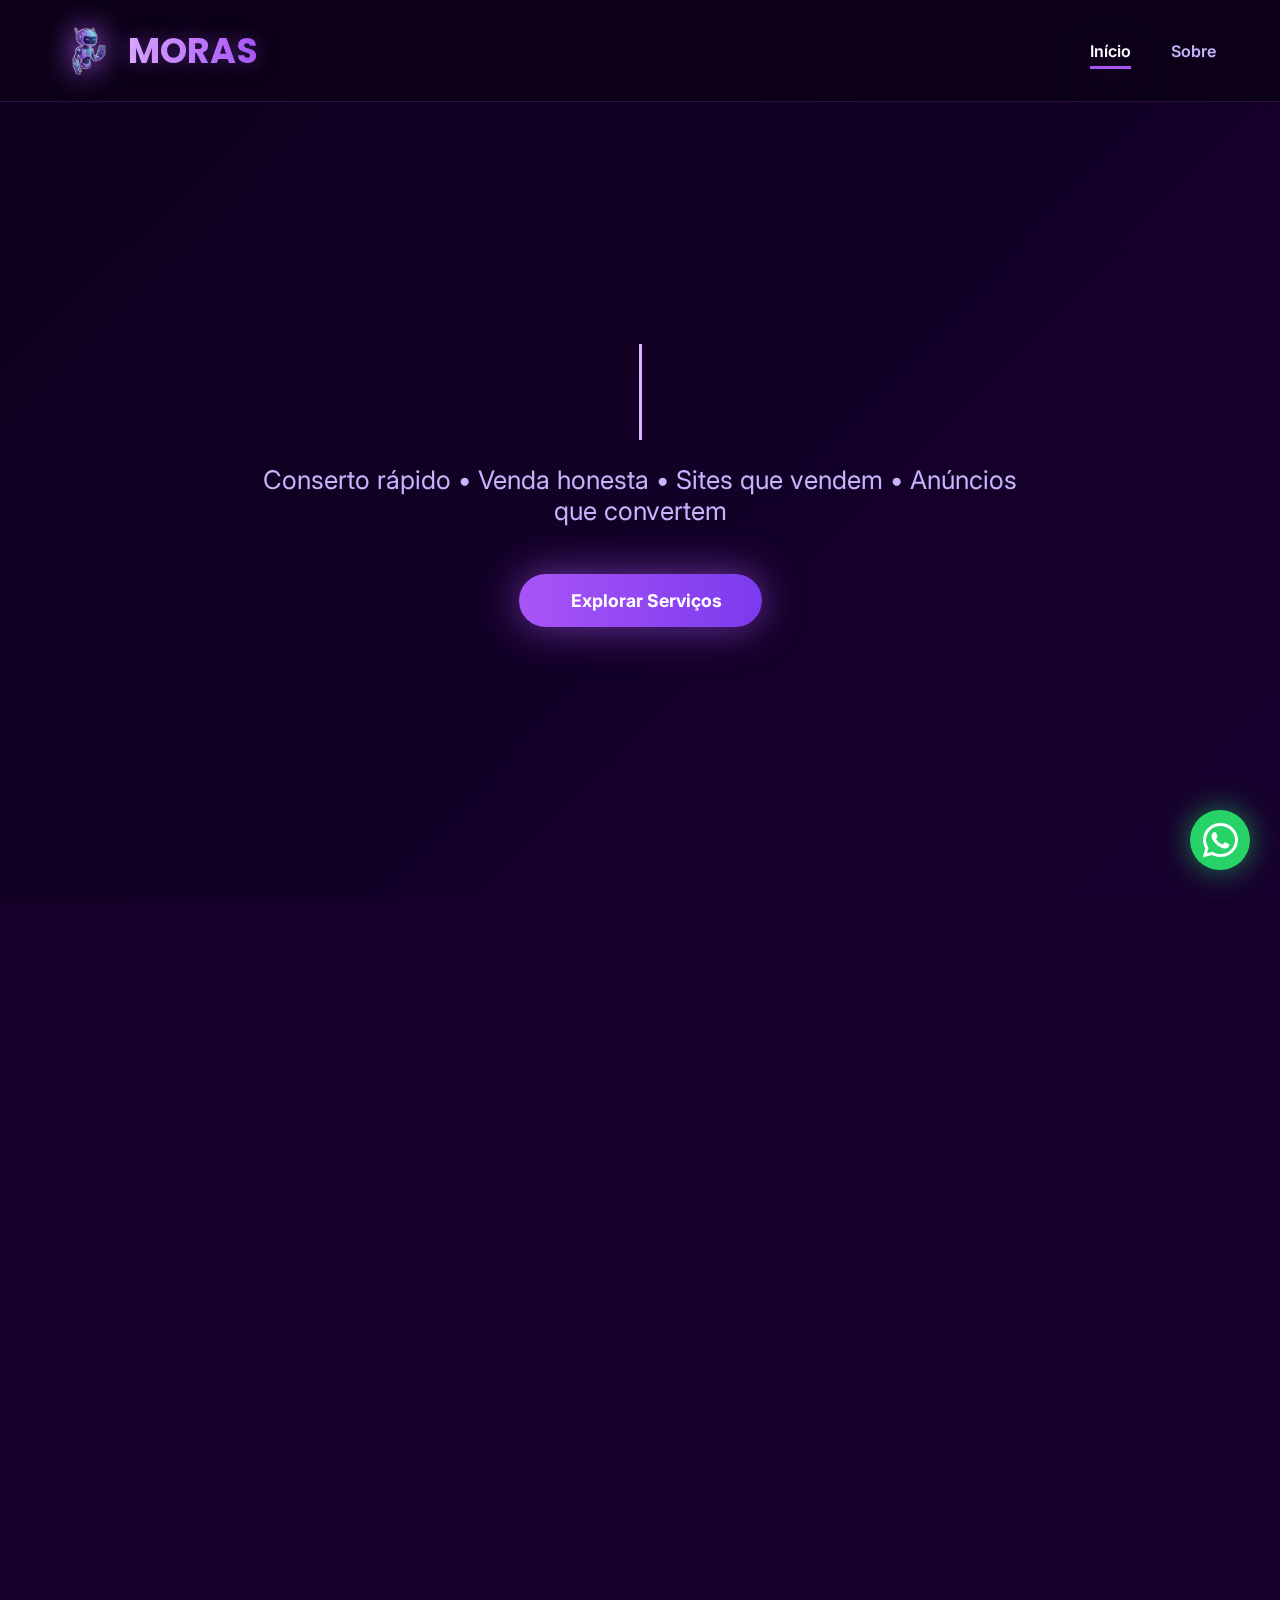
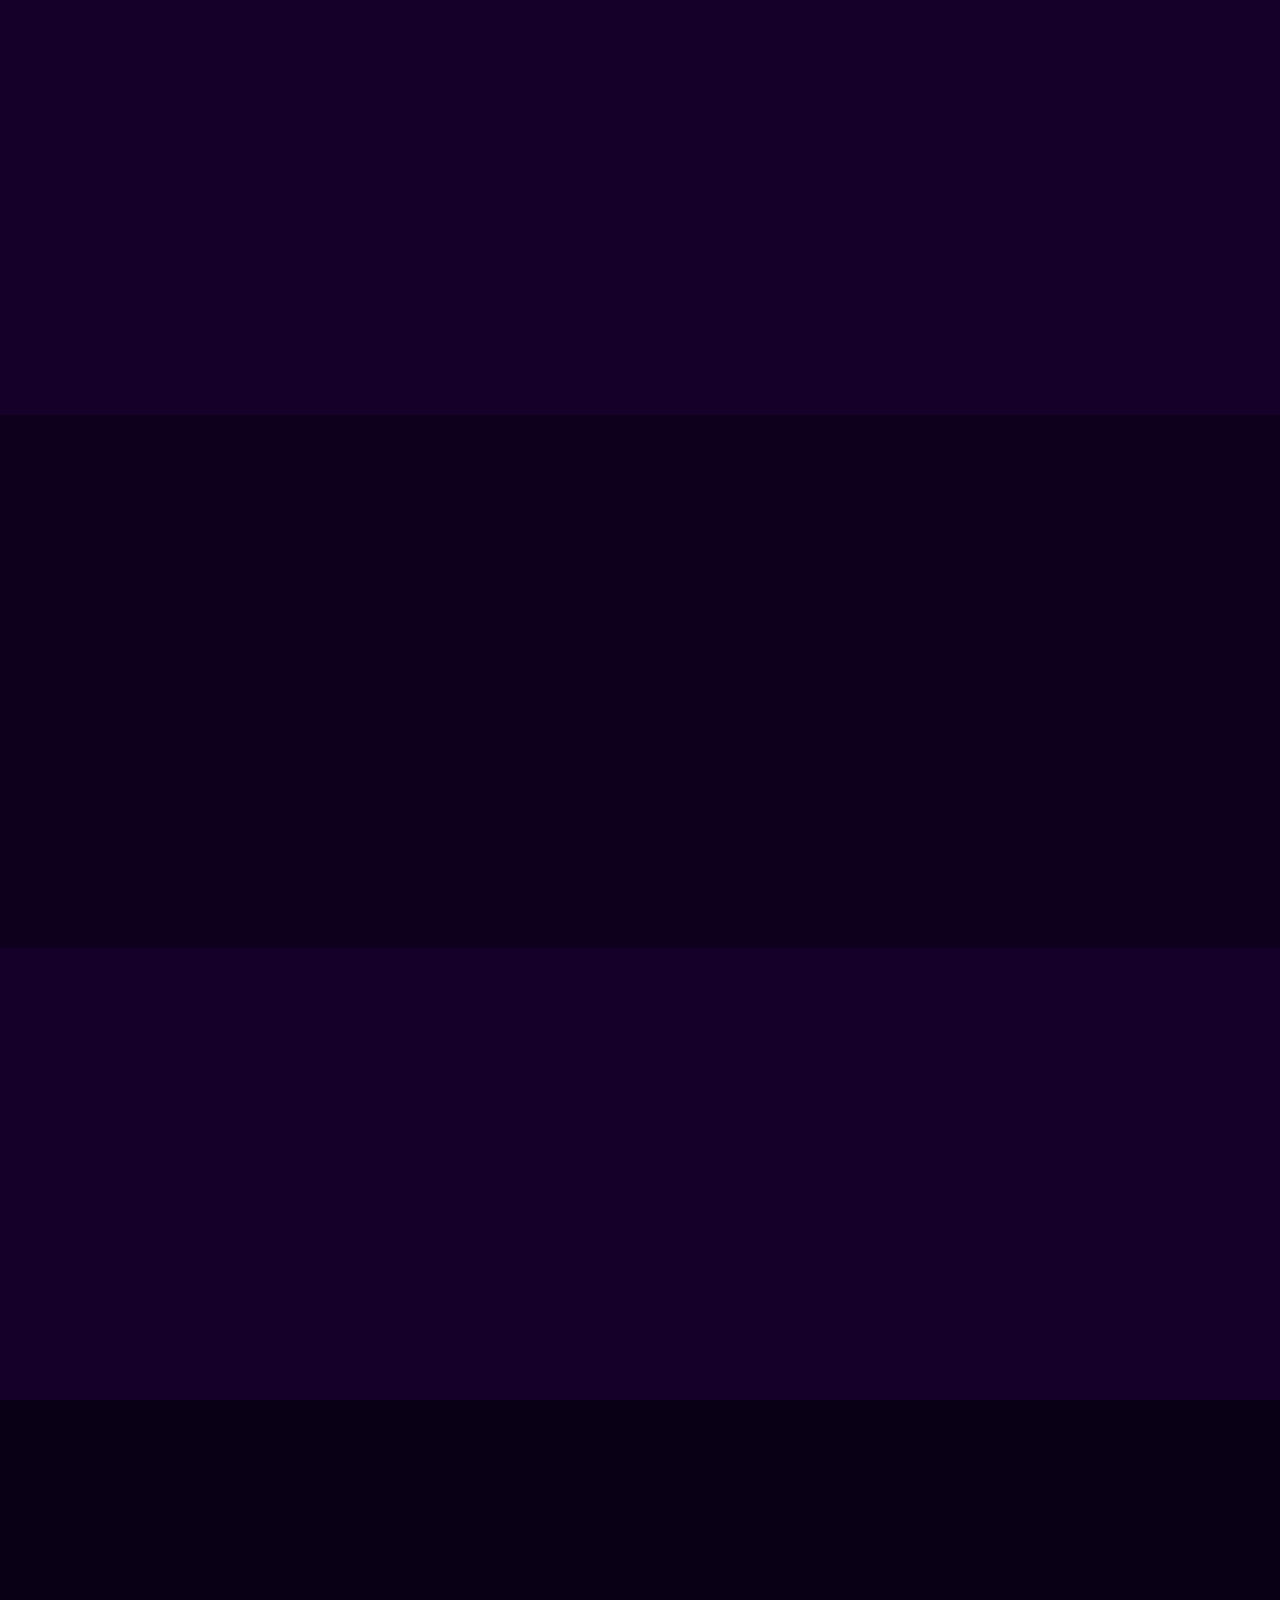
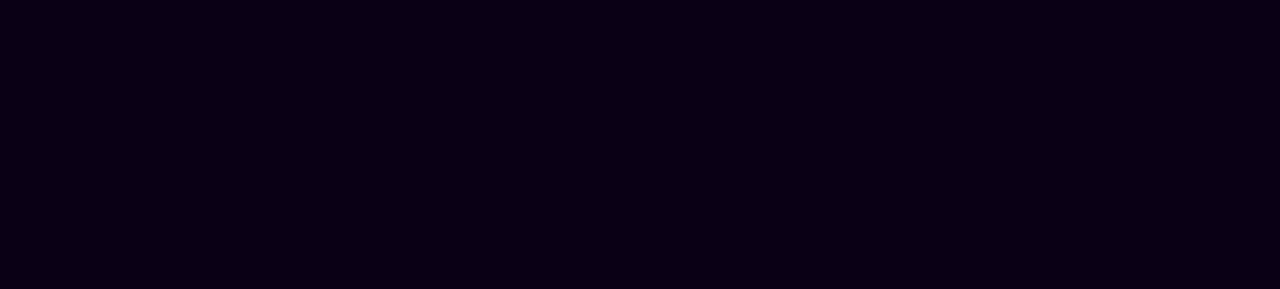
<file: index.html>
<!DOCTYPE html>
<html lang="pt-br">
<head>
  <meta charset="UTF-8" />
  <meta name="viewport" content="width=device-width, initial-scale=1.0"/>
  <title>Moras • Soluções Digitais</title>
  <meta name="description" content="Conserto de celulares, venda de usados, criação de sites e anúncios profissionais em Analândia-SP."/>
  
  <link rel="icon" type="image/webp" href="logo.ico.webp"/>
  
  <link href="https://fonts.googleapis.com/css2?family=Inter:wght@300;400;500;600;700&family=Poppins:wght@600;700;800&display=swap" rel="stylesheet">
  
  <link rel="stylesheet" href="https://cdnjs.cloudflare.com/ajax/libs/font-awesome/6.5.0/css/all.min.css"/>

  <link href="https://unpkg.com/aos@2.3.1/dist/aos.css" rel="stylesheet">

  <link rel="stylesheet" href="styles.css">
</head>
<body>

  <div class="particles layer-1">
    <span style="--i:1;"></span><span style="--i:2;"></span><span style="--i:3;"></span>
    <span style="--i:4;"></span><span style="--i:5;"></span><span style="--i:6;"></span>
    <span style="--i:7;"></span><span style="--i:8;"></span><span style="--i:9;"></span>
    <span style="--i:10;"></span><span style="--i:11;"></span><span style="--i:12;"></span>
    <span style="--i:13;"></span><span style="--i:14;"></span><span style="--i:15;"></span>
  </div>
  <div class="particles layer-2">
    <span style="--i:1;"></span><span style="--i:2;"></span><span style="--i:3;"></span>
    <span style="--i:4;"></span><span style="--i:5;"></span><span style="--i:6;"></span>
    <span style="--i:7;"></span><span style="--i:8;"></span>
  </div>
  <div class="particles layer-3">
    <span style="--i:1;"></span><span style="--i:2;"></span><span style="--i:3;"></span>
    <span style="--i:4;"></span><span style="--i:5;"></span> </div>

  <a href="https://wa.me/5519999112173" class="whatsapp-float" target="_blank">
    <i class="fa-brands fa-whatsapp"></i>
  </a>

  <header id="header">
    <div class="logo">
      <img src="logo.ico.webp" alt="Moras Logo" onerror="this.style.display='none'"/>
      <h1>MORAS</h1>
    </div>
    <nav>
      <button class="active" onclick="showScreen('home')">Início</button>
      <button onclick="showScreen('sobre')">Sobre</button>
    </nav>
  </header>

  <div class="screens-container">
    <section id="home" class="screen active">
      <div id="hero">
        <div class="hero-content">
          <h1 class="hero-title" data-aos="fade-up">
            <span class="typewriter">Tecnologia que resolve</span>
          </h1>
          <p class="hero-subtitle" data-aos="fade-up" data-aos-delay="600">
            Conserto rápido • Venda honesta • Sites que vendem • Anúncios que convertem
          </p>
        <button class="btn-primary" id="btnExplorar" onclick="scrollToServices()" data-aos="zoom-in" data-aos-delay="1000">
        <i class="fa-solid fa-sparkles"></i> Explorar Serviços
        </button>
          </button>
        </div>
      </div>

      <div class="services" id="servicos">
        <h2 class="section-title" data-aos="fade-down">Nossos Serviços</h2>
        <p class="section-subtitle" data-aos="fade-up" data-aos-delay="300">
          Soluções completas para o seu dia a dia digital
        </p>

        <div class="cards-grid">
          <div class="card" onclick="showScreen('conserto')" data-aos="flip-left" data-aos-delay="100">
            <div class="card-icon"><i class="fa-solid fa-screwdriver-wrench"></i></div>
            <h3>Consertar Celular</h3>
            <p>Reparos rápidos, peças de qualidade e garantia total.</p>
          </div>

          <div class="card" onclick="showScreen('venda')" data-aos="flip-left" data-aos-delay="300">
            <div class="card-icon"><i class="fa-solid fa-hand-holding-dollar"></i></div>
            <h3>Vender meu Celular</h3>
            <p>Avaliação honesta e pagamento imediato.</p>
          </div>

          <div class="card" onclick="showScreen('sites')" data-aos="flip-left" data-aos-delay="500">
            <div class="card-icon"><i class="fa-solid fa-code"></i></div>
            <h3>Quero um Site</h3>
            <p>Sites modernos que vendem 24h por dia.</p>
          </div>

          <div class="card" onclick="showScreen('anuncio')" data-aos="flip-left" data-aos-delay="700">
            <div class="card-icon"><i class="fa-solid fa-bullhorn"></i></div>
            <h3>Quero Fazer um Anúncio</h3>
            <p>Post ou vídeo que realmente chama atenção.</p>
          </div>
        </div>
      </div>

      <div class="why-choose">
        <h2 class="section-title" data-aos="fade-down">Por que escolher a Moras?</h2>
        <div class="features-grid">
          <div class="feature" data-aos="fade-up" data-aos-delay="100">
            <i class="fa-solid fa-medal"></i>
            <h4>Segurança em todos os serviços</h4>
            <p>Tranquilidade total para você</p>
          </div>
          <div class="feature" data-aos="fade-up" data-aos-delay="300">
            <i class="fa-solid fa-bolt"></i>
            <h4>Atendimento rápido</h4>
            <p>Orçamento no mesmo dia</p>
          </div>
          <div class="feature" data-aos="fade-up" data-aos-delay="500">
            <i class="fa-solid fa-thumbs-up"></i>
            <h4>Transparência total</h4>
            <p>Sem surpresas no preço</p>
          </div>
          <div class="feature" data-aos="fade-up" data-aos-delay="700">
            <i class="fa-solid fa-location-dot"></i>
            <h4>Atendimento local</h4>
            <p>Analândia-SP com carinho</p>
          </div>
        </div>
      </div>

      <div class="testimonials">
        <h2 class="section-title" data-aos="fade-down">O que nossos clientes dizem</h2>
        <div class="testimonials-grid">
          <div class="testimonial" data-aos="fade-up" data-aos-delay="100">
            <p>"Conserto perfeito e rápido! Recomendo."</p>
            <strong>— João S.</strong>
          </div>
          <div class="testimonial" data-aos="fade-up" data-aos-delay="300">
            <p>"Meu site ficou lindo e já trouxe clientes!"</p>
            <strong>— Maria L.</strong>
          </div>
          <div class="testimonial" data-aos="fade-up" data-aos-delay="500">
            <p>"Venda do meu celular foi justa e rápida."</p>
            <strong>— Pedro R.</strong>
          </div>
        </div>
      </div>
    </section>

    <section id="sobre" class="screen">
      <div class="form-wrapper" data-aos="fade-up">
        <button class="back-btn" onclick="showScreen('home')">
          <i class="fa-solid fa-arrow-left"></i> Voltar
        </button>
        <h2 class="form-title">Sobre a Moras</h2>
        <p class="form-subtitle">Mais do que serviços — soluções reais</p>

        <div class="sobre-texto">
          <p data-aos="fade-up" data-aos-delay="200">Nascemos em Analândia-SP com uma missão: tornar a tecnologia simples e acessível para todos.</p>
          <p data-aos="fade-up" data-aos-delay="400">Do conserto urgente ao site que coloca seu negócio no mapa, estamos aqui para ajudar.</p>
          
          <div class="timeline" data-aos="fade-up" data-aos-delay="600">
            <div class="timeline-item" data-aos="fade-right" data-aos-delay="100">
              <i class="fa-solid fa-wrench"></i>
              <p>Reparos para celular</p>
            </div>
            <div class="timeline-item" data-aos="fade-right" data-aos-delay="200">
              <i class="fa-solid fa-dollar-sign"></i>
              <p>Venda transparente de aparelhos</p>
            </div>
            <div class="timeline-item" data-aos="fade-right" data-aos-delay="300">
              <i class="fa-solid fa-globe"></i>
              <p>Sites otimizados para resultados</p>
            </div>
            <div class="timeline-item" data-aos="fade-right" data-aos-delay="400">
              <i class="fa-solid fa-video"></i>
              <p>Anúncios que realmente funcionam</p>
            </div>
          </div>
          <p class="destaque" data-aos="zoom-in" data-aos-delay="800">Pronto para começar?</p>
        </div>
      </div>
    </section>

    <section id="conserto" class="screen">
      <div class="form-wrapper" data-aos="fade-up">
        <button class="back-btn" onclick="showScreen('home')"><i class="fa-solid fa-arrow-left"></i> Voltar</button>
        <h2 class="form-title">Solicitar Conserto</h2>
        <p class="form-subtitle">Diagnóstico gratuito e orçamento rápido</p>
        <form id="formConserto">
          <div class="form-group" data-aos="slide-right" data-aos-delay="100"><label>Seu Nome</label><input type="text" id="nomeConserto" required></div>
          <div class="form-group" data-aos="slide-right" data-aos-delay="200"><label>Modelo do Aparelho</label><input type="text" id="modeloConserto" required></div>
          <div class="form-group" data-aos="slide-right" data-aos-delay="300"><label>Problema</label><textarea id="problemaConserto" required></textarea></div>
          <button type="submit" class="submit-btn" data-aos="zoom-in" data-aos-delay="400">Enviar no WhatsApp</button>
        </form>
      </div>
    </section>

    <section id="venda" class="screen">
      <div class="form-wrapper" data-aos="fade-up">
        <button class="back-btn" onclick="showScreen('home')"><i class="fa-solid fa-arrow-left"></i> Voltar</button>
        <h2 class="form-title">Vender seu Celular</h2>
        <p class="form-subtitle">Avaliação justa e pagamento na hora</p>
        <form id="formVenda">
          <div class="form-group" data-aos="slide-right" data-aos-delay="100"><label>Modelo</label><input type="text" id="modeloVenda" required></div>
          <div class="form-group" data-aos="slide-right" data-aos-delay="200"><label>Valor desejado (R$)</label><input type="number" id="valorVenda" required></div>
          <div class="form-group" data-aos="slide-right" data-aos-delay="300"><label>Estado</label><select id="estadoVenda" required>
            <option value="">Selecione...</option>
            <option>Novo</option>
            <option>Seminovo</option>
            <option>Usado</option>
            <option>Com defeito</option>
          </select></div>
          <button type="submit" class="submit-btn" data-aos="zoom-in" data-aos-delay="400">Quero uma Proposta</button>
        </form>
      </div>
    </section>

    <section id="sites" class="screen">
      <div class="form-wrapper" data-aos="fade-up">
        <button class="back-btn" onclick="showScreen('home')"><i class="fa-solid fa-arrow-left"></i> Voltar</button>
        <h2 class="form-title">Criação de Sites</h2>
        <p class="form-subtitle">Transforme sua ideia em presença digital</p>
        <form id="formSite">
          <div class="form-group" data-aos="slide-right" data-aos-delay="100"><label>Nome do Projeto/Empresa</label><input type="text" id="nomeEmpresa" required></div>
          <div class="form-group" data-aos="slide-right" data-aos-delay="200"><label>Tipo de Site</label><select id="tipoSite" required>
            <option value="">Escolha...</option>
            <option>Apresentação (Institucional)</option>
            <option>Loja Virtual</option>
            <option>Blog/Notícias</option>
            <option>Outro</option>
          </select></div>
          <div class="form-group" data-aos="slide-right" data-aos-delay="300"><label>Plano</label><select id="planoSite" onchange="toggleSemanal(this)" required>
            <option value="">Escolha...</option>
            <option value="semanal">Semanal</option>
            <option>Mensal</option>
            <option>Trimestral</option>
            <option>Anual</option>
          </select></div>
          <div class="form-group" id="descricao-semanal-container" style="display:none;" data-aos="slide-right"><label>Detalhes (Opcional)</label><textarea id="descricaoSemanal"></textarea></div>
          
          <div class="form-group" data-aos="slide-right" data-aos-delay="500"><label>Detalhes adicionais</label><textarea id="detalhesSite"></textarea></div>
          <button type="submit" class="submit-btn" data-aos="zoom-in" data-aos-delay="600">Solicitar Orçamento</button>
        </form>
      </div>
    </section>

    <section id="anuncio" class="screen">
      <div class="form-wrapper" data-aos="fade-up">
        <button class="back-btn" onclick="showScreen('home')"><i class="fa-solid fa-arrow-left"></i> Voltar</button>
        <h2 class="form-title">Criar Anúncio</h2>
        <p class="form-subtitle">Post ou vídeo que realmente vende</p>
        <form id="formAnuncio">
          <div class="form-group" data-aos="slide-right" data-aos-delay="100"><label>Nome / Campanha</label><input type="text" id="nomeAnuncio" required></div>
          <div class="form-group" data-aos="slide-right" data-aos-delay="200"><label>Tipo</label><select id="tipoAnuncio" required>
            <option value="">Escolha...</option>
            <option value="post">Post (Imagem)</option>
            <option value="video">Vídeo</option>
            <option value="post-e-video">Post + Vídeo</option>
          </select></div>
          <div class="form-group" data-aos="slide-right" data-aos-delay="300"><label>Frequência</label><select id="planoAnuncio" required>
            <option value="">Escolha...</option>
            <option>Único (Avulso)</option>
            <option>Pacote Semanal</option>
            <option>Pacote Mensal</option>
          </select></div>
          <div class="form-group" data-aos="slide-right" data-aos-delay="400"><label>Descrição da ideia</label><textarea id="descricaoAnuncio" required></textarea></div>
          <button type="submit" class="submit-btn" data-aos="zoom-in" data-aos-delay="500">Enviar Solicitação</button>
        </form>
      </div>
    </section>
  </div>

  <footer data-aos="fade-up">
    <div class="footer-grid">
      <div class="footer-col">
        <h4>Moras Soluções Digitais</h4>
        <p>Conserto • Venda • Sites • Anúncios</p>
      </div>
      <div class="footer-col">
        <h4>Contato</h4>
        <p><i class="fa-brands fa-whatsapp"></i> (19) 99911-2173</p>
        <p><i class="fa-solid fa-location-dot"></i> Analândia – SP</p>
      </div>
      <div class="footer-col">
        <h4>Horário</h4>
        <p>Aberto 24h</p>

      </div>
    </div>
    <div class="copyright">© 2026 Moras Soluções Digitais</div>
  </footer>

  <script src="https://unpkg.com/aos@2.3.1/dist/aos.js"></script>
  <script src="script.js"></script>
</body>
</html>
</file>
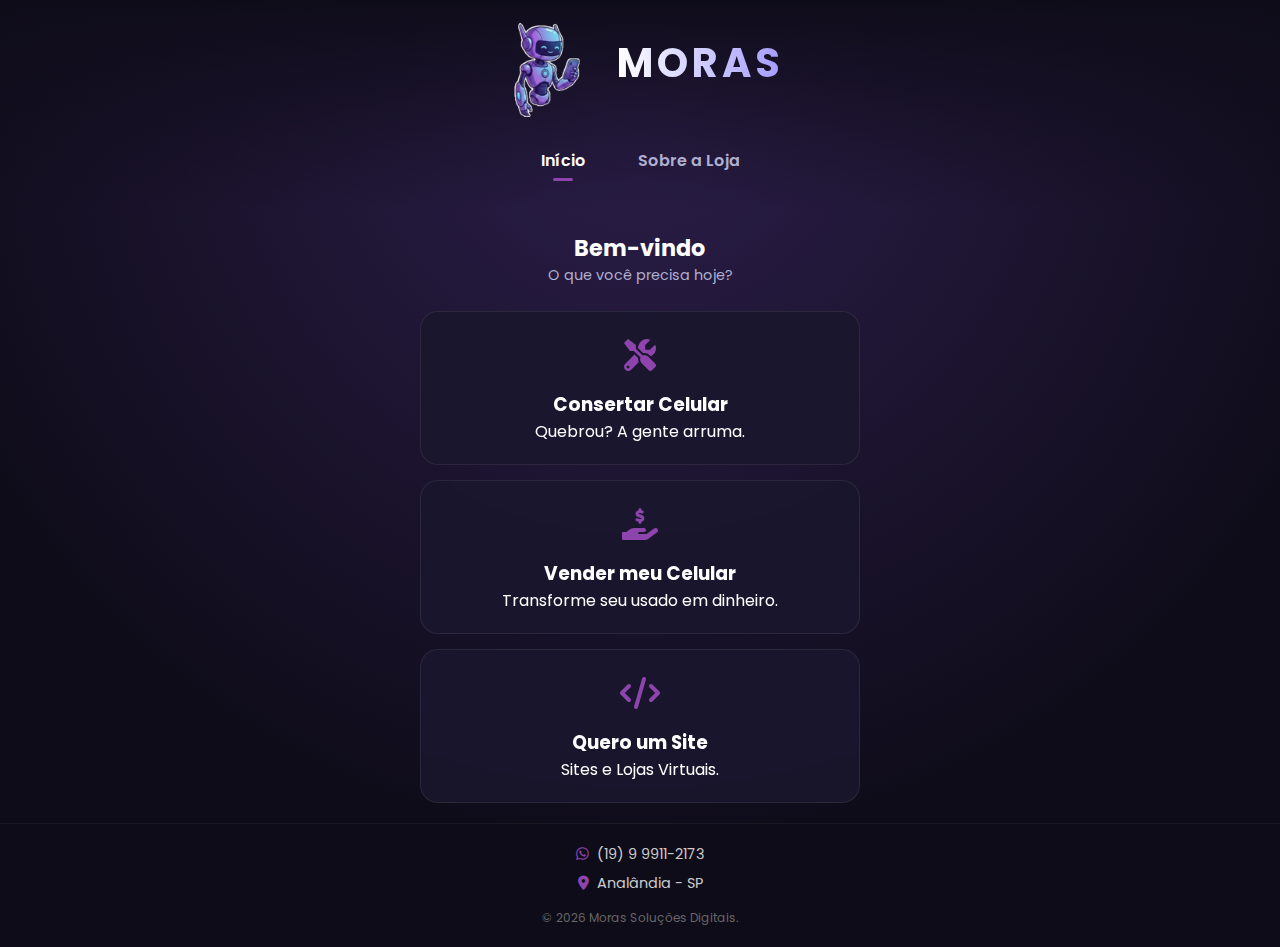
<file: curso.html>
<!DOCTYPE html>
<html lang="pt-br">
<head>
    <meta charset="UTF-8">
    <meta name="viewport" content="width=device-width, initial-scale=1.0">
    <title>Moras - Soluções Digitais</title>
    
    <link rel="icon" type="image/png" href="logo.ico.webp">
    <link href="https://fonts.googleapis.com/css2?family=Poppins:wght@300;400;600;700&display=swap" rel="stylesheet">
    <link rel="stylesheet" href="https://cdnjs.cloudflare.com/ajax/libs/font-awesome/6.0.0/css/all.min.css">
    <link rel="stylesheet" href="curso.css">
</head>
<body>

    <div class="background-animation"></div>

   <header>
    <div class="logo">
        <img src="logo.ico.webp" alt="Logo Moras">
        <h1>MORAS</h1>
    </div>
    <nav class="top-nav">
        <button onclick="navegarPara('menu-principal')" id="btn-inicio" class="nav-link active">Início</button>
        <button onclick="navegarPara('tela-sobre')" id="btn-sobre" class="nav-link">Sobre a Loja</button>
    </nav>
</header>

    <main id="menu-principal" class="screen active">
        <div class="intro">
            <h2>Bem-vindo</h2>
            <p>O que você precisa hoje?</p>
        </div>

        <div class="menu-grid">
            <div class="menu-card delay-1" onclick="navegarPara('tela-conserto')">
                <div class="icon-box"><i class="fa-solid fa-screwdriver-wrench"></i></div>
                <h3>Consertar Celular</h3>
                <p>Quebrou? A gente arruma.</p>
            </div>

            <div class="menu-card delay-2" onclick="navegarPara('tela-venda')">
                <div class="icon-box"><i class="fa-solid fa-hand-holding-dollar"></i></div>
                <h3>Vender meu Celular</h3>
                <p>Transforme seu usado em dinheiro.</p>
            </div>

            <div class="menu-card delay-3" onclick="navegarPara('tela-sites')">
                <div class="icon-box"><i class="fa-solid fa-code"></i></div>
                <h3>Quero um Site</h3>
                <p>Sites e Lojas Virtuais.</p>
            </div>
        </div>
    </main>

    <section id="tela-sobre" class="screen hidden">
        <div class="form-container sobre-container conteudo-animado">
            <h2>Conectando Tecnologia</h2>
            <p class="destaque-texto">De Analândia para o mundo digital.</p>
            
            <div class="texto-sobre">
                <p>A <strong>Moras</strong> nasceu com uma missão simples: resolver problemas. Seja aquele celular que parou de funcionar na hora errada ou a necessidade de colocar sua empresa na internet.</p>
                
                <hr>
                
                <p class="item-lista"><i class="fa-solid fa-check"></i> <strong>Manutenção Especializada:</strong> Troca de telas, baterias e reparos avançados com garantia.</p>
                <p class="item-lista"><i class="fa-solid fa-check"></i> <strong>Criação de Sites:</strong> Desenvolvemos a vitrine virtual do seu negócio.</p>
                
                <hr>
                
                <p class="frase-final">Estamos prontos para atender você com agilidade e transparência.</p>
            </div>
        </div>
    </section>

    <section id="tela-conserto" class="screen hidden">
        <button class="btn-voltar" onclick="navegarPara('menu-principal')"><i class="fa-solid fa-arrow-left"></i> Voltar</button>
        <div class="form-container">
            <h2>Solicitar Conserto</h2>
            <p>Descreva o problema e receba um orçamento.</p>
            <form id="formConserto">
                <div class="input-box anim-item" style="--i:1">
                    <label>Seu Nome</label>
                    <input type="text" id="nomeConserto" required placeholder="Digite seu nome">
                </div>
                <div class="input-box anim-item" style="--i:2">
                    <label>Modelo do Celular</label>
                    <input type="text" id="modeloConserto" required placeholder="Ex: iPhone 11">
                </div>
                <div class="input-box anim-item" style="--i:3">
                    <label>O que aconteceu?</label>
                    <textarea id="problemaConserto" required placeholder="Ex: Caiu e trincou a tela..."></textarea>
                </div>
                <button type="submit" class="btn-action anim-item" style="--i:4">Pedir Orçamento</button>
            </form>
        </div>
    </section>

    <section id="tela-venda" class="screen hidden">
        <button class="btn-voltar" onclick="navegarPara('menu-principal')"><i class="fa-solid fa-arrow-left"></i> Voltar</button>
        <div class="form-container">
            <h2>Vender Aparelho</h2>
            <p>Avaliamos seu celular usado.</p>
            <form id="formVenda">
                <div class="input-box anim-item" style="--i:1">
                    <label>Modelo do Aparelho</label>
                    <input type="text" id="modeloVenda" required placeholder="Ex: Moto G20">
                </div>
                <div class="input-box anim-item" style="--i:2">
                    <label>Quanto quer pedir? (R$)</label>
                    <input type="number" id="valorVenda" required placeholder="0,00">
                </div>
                <div class="input-box anim-item" style="--i:3">
                    <label>Estado do aparelho</label>
                    <select id="estadoVenda" required>
                        <option value="Novo">Novo (Lacrado)</option>
                        <option value="Seminovo">Seminovo (Sem detalhes)</option>
                        <option value="Usado">Usado (Marcas de uso)</option>
                        <option value="Com Defeito">Com Defeito (Peças)</option>
                    </select>
                </div>
                <button type="submit" class="btn-action anim-item" style="--i:4">Oferecer Aparelho</button>
            </form>
        </div>
    </section>

    <section id="tela-sites" class="screen hidden">
        <button class="btn-voltar" onclick="navegarPara('menu-principal')"><i class="fa-solid fa-arrow-left"></i> Voltar</button>
        <div class="form-container">
            <h2>Criação de Sites</h2>
            <p>Qual tipo de projeto você tem em mente?</p>
            <form id="formSite">
                <div class="input-box anim-item" style="--i:1">
                    <label>Nome do Projeto</label>
                    <input type="text" id="nomeEmpresa" required placeholder="Ex: Pizzaria do Zé">
                </div>
                <div class="input-box anim-item" style="--i:2">
                    <label>Tipo de Site</label>
                    <select id="tipoSite" required>
                        <option value="Site Simples">Site de Apresentação</option>
                        <option value="Mini Loja">Mini Loja Virtual</option>
                        <option value="Outro">Outro / Personalizado</option>
                    </select>
                </div>
                <div class="input-box anim-item" style="--i:3">
                    <label>Detalhes (Opcional)</label>
                    <textarea id="detalhesSite" placeholder="Ex: Quero um botão de zap..."></textarea>
                </div>
                <button type="submit" class="btn-action anim-item" style="--i:4">Solicitar Orçamento</button>
            </form>
        </div>
    </section>
<footer>
        <div class="footer-content">
            <div class="footer-contact">
                <p><i class="fa-brands fa-whatsapp"></i> (19) 9 9911-2173</p>
                <p><i class="fa-solid fa-location-dot"></i> Analândia - SP</p>
            </div>
            <div class="copyright">
                <p>&copy; 2026 Moras Soluções Digitais.</p>
            </div>
        </div>
    </footer>

    </footer>

    <script src="curso.js"></script>
</body>
</html>
</file>
<file: styles.css>
:root {
  --bg-primary: #0a0015;
  --bg-secondary: #140028;
  --card-bg: rgba(30, 20, 60, 0.85);
  --accent: #a855f7;
  --accent-light: #e0b3ff;
  --accent-dark: #7c3aed;
  --text: #f0e6ff;
  --text-muted: #c4b5fd;
  --border: rgba(168, 85, 247, 0.2);
  --glow: 0 0 40px rgba(168, 85, 247, 0.6);
  --glow-intense: 0 0 80px rgba(168, 85, 247, 0.5);
  --transition: all 0.5s cubic-bezier(0.34, 1.56, 0.64, 1);
}

* {
  margin: 0;
  padding: 0;
  box-sizing: border-box;
}

html {
  scroll-behavior: smooth;
}

body {
  font-family: 'Inter', sans-serif;
  background: var(--bg-primary);
  color: var(--text);
  min-height: 100vh;
  overflow-x: hidden;
  position: relative;
}

/* === SCROLLBAR === */
::-webkit-scrollbar { width: 10px; }
::-webkit-scrollbar-track { background: var(--bg-primary); }
::-webkit-scrollbar-thumb { background: var(--accent-dark); border-radius: 5px; border: 2px solid var(--bg-primary); }
::-webkit-scrollbar-thumb:hover { background: var(--accent); }
::selection { background: var(--accent); color: white; }

/* === PARTÍCULAS === */
.particles { position: fixed; top: 0; left: 0; width: 100%; height: 100%; pointer-events: none; z-index: 1; }
.layer-1 span { animation: float-slow 28s infinite linear; }
.layer-2 span { animation: float-medium 20s infinite linear; opacity: 0.6; }
.layer-3 span { animation: float-fast 14s infinite linear; opacity: 0.4; }

@keyframes float-slow { 0% { transform: translateY(100vh) translateX(0) rotate(0deg); } 100% { transform: translateY(-100px) translateX(120px) rotate(360deg); } }
@keyframes float-medium { 0% { transform: translateY(100vh) translateX(0) rotate(0deg); } 100% { transform: translateY(-100px) translateX(-80px) rotate(-360deg); } }
@keyframes float-fast { 0% { transform: translateY(100vh) translateX(0) rotate(0deg); } 100% { transform: translateY(-100px) translateX(100px) rotate(720deg); } }

.particles span { position: absolute; width: 8px; height: 8px; background: var(--accent); border-radius: 50%; box-shadow: 0 0 30px var(--accent-light); animation-delay: calc(var(--i) * 1.5s); left: calc(var(--i) * 7%); }

/* === WHATSAPP === */
.whatsapp-float {
  position: fixed; bottom: 30px; right: 30px; background: #25d366; color: white; width: 60px; height: 60px;
  border-radius: 50%; display: flex; align-items: center; justify-content: center; font-size: 2.5rem;
  box-shadow: 0 0 30px rgba(37, 211, 102, 0.6); z-index: 999; transition: all 0.3s ease; text-decoration: none;
}
.whatsapp-float:hover { transform: scale(1.1); box-shadow: 0 0 50px rgba(37, 211, 102, 0.8); }

/* === HEADER === */
header {
  position: fixed; top: 0; width: 100%; z-index: 1000; padding: 1.5rem 5%;
  display: flex; justify-content: space-between; align-items: center;
  background: rgba(10, 0, 21, 0.85); backdrop-filter: blur(15px);
  border-bottom: 1px solid var(--border); transition: var(--transition);
}
header.scrolled { padding: 1rem 5%; background: rgba(10, 0, 21, 0.98); box-shadow: 0 10px 30px rgba(0, 0, 0, 0.5); }

.logo { display: flex; align-items: center; gap: 14px; }
.logo img { height: 50px; filter: drop-shadow(0 0 15px var(--accent)); }
.logo h1 {
  font-family: 'Poppins', sans-serif; font-size: 2.2rem;
  background: linear-gradient(90deg, var(--accent-light), var(--accent));
  -webkit-background-clip: text; background-clip: text; color: transparent;
  text-shadow: 0 0 20px rgba(168, 85, 247, 0.4);
}

nav { display: flex; gap: 2.5rem; }
nav button {
  background: none; border: none; color: var(--text-muted); font-weight: 600; font-size: 1rem;
  cursor: pointer; position: relative; transition: var(--transition); font-family: 'Inter', sans-serif;
}
nav button:hover, nav button.active { color: white; }
nav button::after {
  content: ''; position: absolute; width: 0; height: 3px; bottom: -8px; left: 0;
  background: var(--accent); transition: width 0.4s ease; box-shadow: var(--glow);
}
nav button:hover::after, nav button.active::after { width: 100%; }

/* === CORREÇÃO DO LAYOUT DAS TELAS === */
.screens-container {
  position: relative;
  width: 100%;
  /* Garante altura mínima para não encavalar footer */
  min-height: 100vh;
}

.screen {
  position: absolute;
  top: 0;
  left: 0;
  width: 100%;
  opacity: 0;
  visibility: hidden;
  transition: opacity 0.5s ease, visibility 0.5s ease;
  z-index: 0;
  padding-bottom: 100px; /* Espaço para o footer não colar */
}

/* Quando ativo, vira relative para empurrar o footer corretamente */
.screen.active {
  position: relative;
  opacity: 1;
  visibility: visible;
  z-index: 10;
}

/* === HERO (CORRIGIDO) === */
#hero {
  min-height: 100vh;
  height: auto; 
  padding-top: 120px;
  padding-bottom: 50px;
  display: flex;
  align-items: center;
  justify-content: center;
  text-align: center;
  background: linear-gradient(135deg, rgba(15, 0, 31, 0.85) 0%, rgba(26, 0, 51, 0.85) 100%);
  position: relative;
  z-index: 2; 
}

.hero-content {
  max-width: 1000px;
  width: 100%;
  padding: 0 1.5rem;
  position: relative;
  z-index: 10; 
}


/* === TÍTULO E EFEITO DE DIGITAÇÃO (RESPONSIVO) === */

.hero-title {
  font-family: 'Poppins', sans-serif;
  font-size: clamp(2.5rem, 8vw, 5rem); 
  line-height: 1.2;
  margin-bottom: 1.5rem;
  text-align: center;
  display: flex;
  justify-content: center;
}

.typewriter {
  display: inline-block;
  color: white;
  
  /* --- CONFIGURAÇÃO PADRÃO (MOBILE) --- */
  /* No celular, permitimos quebrar linha e removemos a animação para não cortar */
  white-space: normal; 
  overflow: visible;
  border: none;
  width: auto;
  animation: fade-in-up 1s ease-out forwards; /* Uma animação simples de subir */
}

/* Animação alternativa para celular (Fade In) */
@keyframes fade-in-up {
  from { opacity: 0; transform: translateY(20px); }
  to { opacity: 1; transform: translateY(0); }
}

/* --- CONFIGURAÇÃO APENAS PARA PC (Telas maiores que 768px) --- */
@media (min-width: 768px) {
  .typewriter {
    white-space: nowrap; /* Em PC, força uma linha só */
    overflow: hidden;    /* Esconde o texto para revelar aos poucos */
    border-right: 3px solid var(--accent-light); /* Cursor piscando */
    width: 0;            /* Começa invisível */
    
    /* A animação de digitação clássica */
    animation: 
      typing 3s steps(30, end) forwards, 
      blink 0.75s step-end infinite;
    animation-delay: 0.5s; /* Espera um pouquinho para começar */
    animation-fill-mode: both;
  }
}

/* Animações (Só funcionam no PC por causa do @media acima) */
@keyframes typing {
  from { width: 0; }
  to { width: 100%; }
}

@keyframes blink {
  from, to { border-color: transparent; }
  50% { border-color: var(--accent-light); }
}

/* Animação de digitação SUAVE (sem steps travados) */
@keyframes typing {
  0% { width: 0; }
  100% { width: 100%; }
}

/* Cursor piscando */
@keyframes blink {
  0%, 100% { border-color: transparent; }
  50% { border-color: var(--accent-light); }
}

/* Em celular muito pequeno, desativa o typewriter para não quebrar */
@media (max-width: 400px) {
  .typewriter {
    white-space: normal;
    width: auto;
    border: none;
    animation: none;
  }
}

.hero-subtitle {
  font-size: clamp(1rem, 4vw, 1.6rem);
  color: var(--text-muted);
  margin-bottom: 3rem;
  max-width: 800px;
  margin-left: auto;
  margin-right: auto;
}

.btn-primary {
  display: inline-flex; align-items: center; gap: 12px;
  background: linear-gradient(90deg, var(--accent), var(--accent-dark));
  color: white; padding: 1rem 2.5rem; border-radius: 50px;
  font-weight: 700; font-size: 1.1rem; border: none; cursor: pointer;
  box-shadow: var(--glow); transition: var(--transition); font-family: 'Inter', sans-serif;
  position: relative;
  z-index: 10; /* CORREÇÃO DO BOTÃO BUGADO */
  text-decoration: none; 
}

.btn-primary:hover {
  transform: translateY(-6px) scale(1.05);
  box-shadow: var(--glow-intense);
}

/* === SERVIÇOS / CARDS === */
.services { padding: 8rem 5% 10rem; background: var(--bg-secondary); }

.section-title {
  text-align: center; font-family: 'Poppins', sans-serif; font-size: clamp(2rem, 5vw, 3rem);
  margin-bottom: 1.5rem; background: linear-gradient(90deg, white, var(--accent-light));
  -webkit-background-clip: text; background-clip: text; color: transparent;
}
.section-subtitle { text-align: center; color: var(--text-muted); font-size: 1.2rem; max-width: 700px; margin: 0 auto 5rem; }

.cards-grid {
  display: grid; grid-template-columns: repeat(auto-fit, minmax(280px, 1fr));
  gap: 2.5rem; max-width: 1400px; margin: 0 auto;
}

.card {
  background: var(--card-bg); backdrop-filter: blur(15px); border: 1px solid var(--border);
  border-radius: 1.5rem; padding: 2.5rem 2rem; text-align: center; transition: var(--transition);
  cursor: pointer; position: relative; overflow: hidden;
}
.card:hover { transform: translateY(-10px) scale(1.02); box-shadow: var(--glow-intense); border-color: var(--accent); }
.card-icon { font-size: 3.5rem; color: var(--accent); margin-bottom: 1.5rem; transition: var(--transition); }
.card h3 { font-family: 'Poppins', sans-serif; font-size: 1.5rem; margin-bottom: 1rem; color: white; }
.card p { color: var(--text-muted); line-height: 1.6; }

/* === OUTRAS SEÇÕES (Layout Seguro) === */
.why-choose { padding: 6rem 5%; background: rgba(20, 0, 40, 0.4); }
.features-grid { display: grid; grid-template-columns: repeat(auto-fit, minmax(250px, 1fr)); gap: 2rem; max-width: 1200px; margin: 3rem auto 0; }
.feature { text-align: center; padding: 2rem; background: rgba(168, 85, 247, 0.1); border-radius: 1.5rem; }
.feature i { font-size: 2.5rem; color: var(--accent-light); margin-bottom: 1rem; }
.feature h4 { font-size: 1.2rem; margin-bottom: 0.8rem; color: white; }

.testimonials { padding: 6rem 5%; background: var(--bg-secondary); }
.testimonials-grid { display: grid; grid-template-columns: repeat(auto-fit, minmax(280px, 1fr)); gap: 2rem; max-width: 1200px; margin: 3rem auto 0; }
.testimonial { background: rgba(168, 85, 247, 0.1); padding: 2rem; border-radius: 1.5rem; border-left: 5px solid var(--accent); font-style: italic; }
.testimonial strong { color: var(--accent-light); display: block; margin-top: 1rem; }

/* === FORMULÁRIOS === */
.form-wrapper {
  max-width: 600px; margin: 120px auto 3rem; background: var(--card-bg);
  backdrop-filter: blur(20px); border: 1px solid var(--border); border-radius: 1.8rem;
  padding: 2.5rem; box-shadow: 0 25px 70px rgba(0,0,0,0.5);
}
.back-btn { background: none; border: none; color: var(--text-muted); font-size: 1rem; display: flex; align-items: center; gap: 8px; margin-bottom: 1.5rem; cursor: pointer; transition: var(--transition); }
.back-btn:hover { color: var(--accent-light); transform: translateX(-5px); }
.form-title { font-family: 'Poppins', sans-serif; font-size: 2rem; text-align: center; margin-bottom: 0.5rem; }
.form-subtitle { color: var(--text-muted); text-align: center; margin-bottom: 2rem; }

.form-group { margin-bottom: 1.5rem; }
label { display: block; margin-bottom: 0.5rem; font-size: 0.9rem; color: #e0d4ff; }
input, select, textarea {
  width: 100%; padding: 1rem; background: rgba(30,20,60,0.7);
  border: 1px solid rgba(168,85,247,0.3); border-radius: 0.8rem;
  color: white; font-size: 1rem; transition: var(--transition); font-family: 'Inter', sans-serif;
}
input:focus, select:focus, textarea:focus { outline: none; border-color: var(--accent); box-shadow: 0 0 0 4px rgba(168,85,247,0.2); }
textarea { min-height: 100px; resize: vertical; }
select option { background: var(--bg-primary); color: white; }

.submit-btn {
  width: 100%; padding: 1rem; background: linear-gradient(90deg, var(--accent), var(--accent-dark));
  color: white; border: none; border-radius: 0.8rem; font-size: 1rem; font-weight: 700;
  cursor: pointer; transition: var(--transition); margin-top: 0.5rem; font-family: 'Inter', sans-serif;
}
.submit-btn:hover { transform: translateY(-3px); box-shadow: var(--glow-intense); }

/* === TIMELINE SOBRE === */
.sobre-texto { line-height: 1.8; color: #e0d4ff; }
.timeline { margin: 2.5rem 0; display: flex; flex-direction: column; gap: 1.5rem; }
.timeline-item { display: flex; align-items: center; gap: 1rem; padding: 1rem; background: rgba(168,85,247,0.1); border-radius: 1rem; border-left: 4px solid var(--accent); transition: var(--transition); }
.timeline-item:hover { background: rgba(168,85,247,0.2); transform: translateX(8px); }
.timeline-item i { font-size: 1.8rem; color: var(--accent-light); }
.destaque { margin-top: 2rem; font-size: 1.2rem; font-style: italic; color: var(--accent-light); text-align: center; }

/* === FOOTER === */
footer {
  background: #05000f; padding: 4rem 5% 2rem; border-top: 1px solid var(--border);
  position: relative; z-index: 10;
}
.footer-grid { display: grid; grid-template-columns: repeat(auto-fit, minmax(220px, 1fr)); gap: 2.5rem; max-width: 1400px; margin: 0 auto 2.5rem; }
.footer-col h4 { font-family: 'Poppins', sans-serif; color: var(--accent-light); margin-bottom: 1.2rem; font-size: 1.2rem; }
.footer-col p, .footer-col a { color: var(--text-muted); line-height: 1.8; text-decoration: none; transition: var(--transition); font-size: 0.95rem; }
.footer-col a:hover { color: var(--accent-light); }
.social-icons { display: flex; gap: 1.2rem; margin-top: 1rem; }
.social-icons a { color: var(--text-muted); font-size: 1.4rem; }
.social-icons a:hover { color: var(--accent); transform: translateY(-5px); }
.copyright { text-align: center; color: #666; font-size: 0.85rem; padding-top: 2rem; border-top: 1px solid rgba(168,85,247,0.1); }

/* === RESPONSIVIDADE (Mobile Fixes) === */
@media (max-width: 768px) {
  header { padding: 1rem 5%; }
  .logo h1 { font-size: 1.8rem; }
  nav { gap: 1rem; }
  nav button { font-size: 0.9rem; }
  
  .hero-title { font-size: 2.5rem; }
  .hero-subtitle { font-size: 1rem; margin-bottom: 2rem; }
  
  .form-wrapper { margin: 100px 1rem 2rem; padding: 1.5rem; }
  .cards-grid { grid-template-columns: 1fr; }
  
  /* Ajuste crítico para mobile: remover overflow que corta conteúdo */
  #hero { overflow: visible; padding-top: 100px; height: auto; }
}
</file>
<file: curso.css>
/* --- CONFIGURAÇÕES GERAIS --- */
:root {
    --bg-dark: #0f0c1a;
    --card-bg: rgba(26, 22, 46, 0.9);
    --primary: #8e44ad;
    --primary-light: #a55eea;
    --text-white: #ffffff;
    --text-gray: #b0b0d0;
}

* { margin: 0; padding: 0; box-sizing: border-box; font-family: 'Poppins', sans-serif; }

body {
    background-color: var(--bg-dark);
    background-image: radial-gradient(circle at 50% 10%, #2c1e4a 0%, #0f0c1a 70%);
    color: var(--text-white);
    min-height: 100vh;
    display: flex;
    flex-direction: column;
    align-items: center;
    overflow-x: hidden;
}

/* --- HEADER E LOGO --- */
header { 
    width: 100%;
    padding-top: 25px; 
    padding-bottom: 10px;
    text-align: center; 
    background: linear-gradient(to bottom, var(--bg-dark), transparent);
    z-index: 100;
}
.logo h1 { 
    font-size: 2.5rem; 
    letter-spacing: 4px; 
    background: linear-gradient(to right, #fff, #a29bfe); 
    -webkit-background-clip: text; 
    -webkit-text-fill-color: transparent;
    animation: pulseLogo 3s infinite ease-in-out;
    margin-bottom: 15px;
}

@keyframes pulseLogo {
    0%, 100% { transform: scale(1); opacity: 1; }
    50% { transform: scale(1.05); opacity: 0.9; }
}

/* --- NAVEGAÇÃO SUPERIOR (NOVO) --- */
.top-nav {
    display: flex;
    justify-content: center;
    gap: 20px;
    margin-bottom: 10px;
}

.nav-link {
    background: none;
    border: none;
    color: var(--text-gray);
    font-size: 1rem;
    font-weight: 600;
    padding: 8px 16px;
    cursor: pointer;
    position: relative;
    transition: 0.3s;
}

.nav-link:hover { color: white; }

/* Efeito do botão ativo (Início/Sobre) */
.nav-link.active {
    color: white;
}
.nav-link.active::after {
    content: '';
    position: absolute;
    bottom: 0;
    left: 50%;
    transform: translateX(-50%);
    width: 20px;
    height: 3px;
    background-color: var(--primary);
    border-radius: 2px;
    animation: expandLine 0.3s ease forwards;
}
@keyframes expandLine {
    to { width: 80%; }
}

/* --- ESTRUTURA DAS TELAS --- */
.screen {
    width: 100%; max-width: 480px; padding: 20px;
    flex: 1; /* Ocupa o espaço disponível para empurrar o footer */
    display: none; opacity: 0; 
    transition: opacity 0.4s ease, transform 0.4s ease;
}
.screen.active { display: block; opacity: 1; transform: translateY(0); }
.screen.hidden { display: none; transform: translateY(10px); }

/* --- MENU PRINCIPAL --- */
.intro { text-align: center; margin-bottom: 25px; }
.intro h2 { font-size: 1.4rem; }
.intro p { color: var(--text-gray); font-size: 0.9rem; }

.menu-grid { display: flex; flex-direction: column; gap: 15px; }

.menu-card {
    background: var(--card-bg);
    border: 1px solid rgba(255,255,255,0.08);
    backdrop-filter: blur(10px);
    padding: 20px;
    border-radius: 18px;
    display: flex; flex-direction: column; align-items: center; text-align: center;
    cursor: pointer;
    transition: all 0.3s;
}
/* Animação escalonada */
.menu-card.delay-1 { animation: slideUp 0.5s ease 0.1s both; }
.menu-card.delay-2 { animation: slideUp 0.5s ease 0.2s both; }
.menu-card.delay-3 { animation: slideUp 0.5s ease 0.3s both; }

@keyframes slideUp {
    from { transform: translateY(20px); opacity: 0; }
    to { transform: translateY(0); opacity: 1; }
}

.menu-card:hover {
    transform: translateY(-5px);
    border-color: var(--primary);
    background: rgba(40, 30, 70, 0.95);
}
.icon-box { font-size: 2rem; color: var(--primary); margin-bottom: 10px; transition: 0.3s; }
.menu-card:hover .icon-box { transform: scale(1.1); color: #fff; text-shadow: 0 0 10px var(--primary); }

/* --- FORMULÁRIOS & SOBRE --- */
.btn-voltar {
    background: none; border: none; color: var(--text-gray);
    font-size: 0.9rem; cursor: pointer; margin-bottom: 15px;
    display: flex; align-items: center; gap: 8px; transition: 0.3s;
}
.btn-voltar:hover { color: var(--primary); transform: translateX(-3px); }

.form-container {
    background: var(--card-bg);
    padding: 25px;
    border-radius: 24px;
    border: 1px solid rgba(255,255,255,0.05);
    backdrop-filter: blur(15px);
    box-shadow: 0 10px 40px rgba(0,0,0,0.3);
}

/* Estilo específico da página Sobre */
.sobre-container { text-align: center; }
.destaque-texto { color: var(--primary-light); font-weight: 600; margin-bottom: 20px; font-size: 0.95rem; }
.texto-sobre p { margin-bottom: 15px; color: #ddd; font-size: 0.95rem; line-height: 1.6; }
.texto-sobre hr { border: 0; height: 1px; background: rgba(255,255,255,0.1); margin: 15px 0; }
.texto-sobre i { color: var(--primary); margin-right: 8px; }

/* Inputs e Botões */
.input-box { margin-bottom: 15px; }
.input-box label { display: block; margin-bottom: 5px; font-size: 0.8rem; color: #ccc; }
.input-box input, .input-box select, .input-box textarea {
    width: 100%; padding: 12px;
    background: rgba(0,0,0,0.3);
    border: 1px solid rgba(255,255,255,0.1);
    border-radius: 10px; color: white; outline: none; transition: 0.3s;
}
.input-box textarea { height: 80px; resize: none; }
.input-box input:focus { border-color: var(--primary); box-shadow: 0 0 10px rgba(142, 68, 173, 0.2); }

.btn-action {
    width: 100%; padding: 14px; margin-top: 5px;
    background: linear-gradient(135deg, var(--primary), #6c3483);
    color: white; border: none; border-radius: 12px; font-weight: 600; cursor: pointer;
}

/* Animação dos itens do form */
.anim-item { opacity: 0; animation: slideInRight 0.4s ease forwards; animation-delay: calc(0.1s * var(--i)); }
@keyframes slideInRight { from { transform: translateX(15px); opacity: 0; } to { transform: translateX(0); opacity: 1; } }

/* --- RODAPÉ --- */
footer {
    width: 100%; margin-top: auto;
    background: rgba(15, 12, 26, 0.98);
    border-top: 1px solid rgba(255, 255, 255, 0.05);
    padding: 20px; text-align: center;
}
.footer-contact p { color: #ccc; margin-bottom: 8px; font-size: 0.9rem; display: flex; align-items: center; justify-content: center; gap: 8px; }
.footer-contact i { color: var(--primary); }
.copyright { margin-top: 15px; font-size: 0.75rem; color: #666; }

/* ... (Todo o seu CSS anterior continua aqui) ... */

/* --- ANIMAÇÃO ESPECÍFICA DA TELA 'SOBRE' --- */

/* 1. Define a animação base para TODOS os filhos diretos e netos de texto */
.conteudo-animado > h2,
.conteudo-animado > .destaque-texto,
.conteudo-animado .texto-sobre > p,
.conteudo-animado .texto-sobre > hr {
    opacity: 0; /* Começa invisível */
    /* Usa a mesma animação slideInRight que já criamos para os formulários */
    animation: slideInRight 0.5s ease forwards;
}

/* 2. Define os atrasos (delays) para cada elemento na ordem */

/* Título (H2) */
.conteudo-animado > h2 {
    animation-delay: 0.1s;
}

/* Subtítulo (destaque-texto) */
.conteudo-animado > .destaque-texto {
    animation-delay: 0.2s;
}

/* Primeiro parágrafo do texto corrido */
.conteudo-animado .texto-sobre > p:nth-of-type(1) {
    animation-delay: 0.3s;
}

/* Primeira linha divisória (HR) */
.conteudo-animado .texto-sobre > hr:nth-of-type(1) {
    animation-delay: 0.4s;
}

/* Itens da lista (usando a classe que adicionei no HTML) */
.conteudo-animado .texto-sobre .item-lista:nth-of-type(1) {
    animation-delay: 0.5s;
}
.conteudo-animado .texto-sobre .item-lista:nth-of-type(2) {
    animation-delay: 0.6s;
}

/* Segunda linha divisória */
.conteudo-animado .texto-sobre > hr:nth-of-type(2) {
    animation-delay: 0.7s;
}

/* Frase final */
.conteudo-animado .texto-sobre .frase-final {
    animation-delay: 0.8s;
}


/* --- CABEÇALHO CENTRALIZADO --- */

header {
    display: flex;
    flex-direction: column; /* Empilha: Logo em cima, Menu embaixo */
    align-items: center;    /* Centraliza tudo horizontalmente na página */
    justify-content: center;
    padding: 20px 0;        /* Espaço em cima e embaixo */
    width: 100%;            /* Garante que pegue a largura toda */
}

/* Configuração do Logo (Robô + Texto) */
.logo {
    display: flex;
    align-items: center;    /* Alinha o robô com o texto verticalmente */
    justify-content: center;
    gap: 20px;              /* Espaço entre o robô e o nome MORAS */
    margin-bottom: 20px;    /* Espaço para empurrar o menu para baixo */
}

/* Tamanho do Robô */
.logo img {
    height: 100px; /* Robô grande (ajuste aqui se quiser maior/menor) */
    width: auto;
}

/* Configuração do Menu de Botões */
.top-nav {
    display: flex;
    gap: 20px;      /* Espaço entre o botão Início e Sobre */
    justify-content: center;
}
</file>
